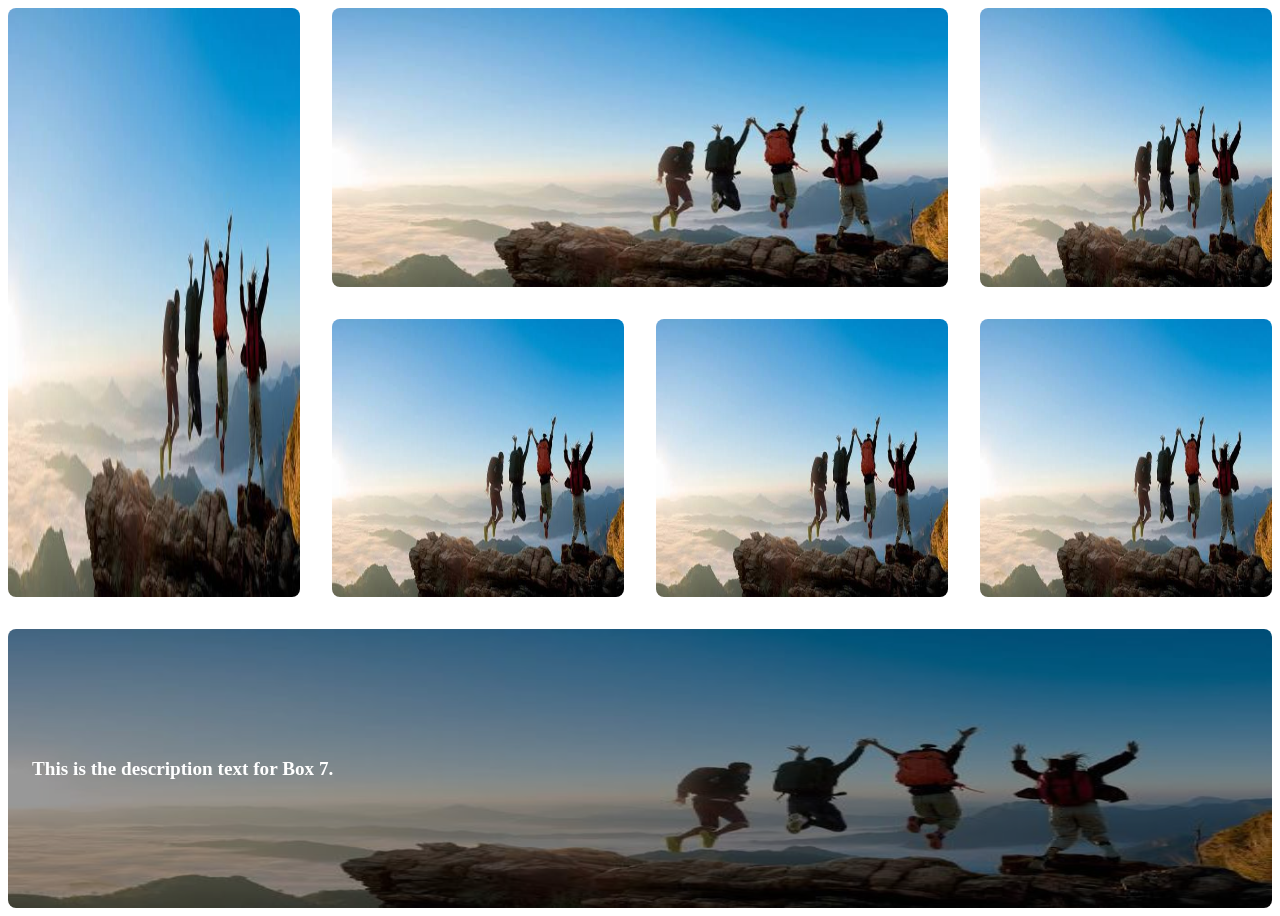
<file: index.html>
<!DOCTYPE html>
<html lang="en">
<head>
    <meta charset="UTF-8">
    <meta name="viewport" content="width=device-width, initial-scale=1.0">
    <title>Document</title>
    <link rel="stylesheet" href="grid.css">
</head>
<body>
    
  <div class="grid-container">
    <div class="item item-1"></div>
    <div class="item item-2"></div>
    <div class="item item-3"></div>
    <div class="item item-4"></div>
    <div class="item item-5"></div>
    <div class="item item-6"></div>
    <div class="item item-7">
        <p>This is the description text for Box 7.</p>
    </div>
</div>

</body>
</html>
</file>
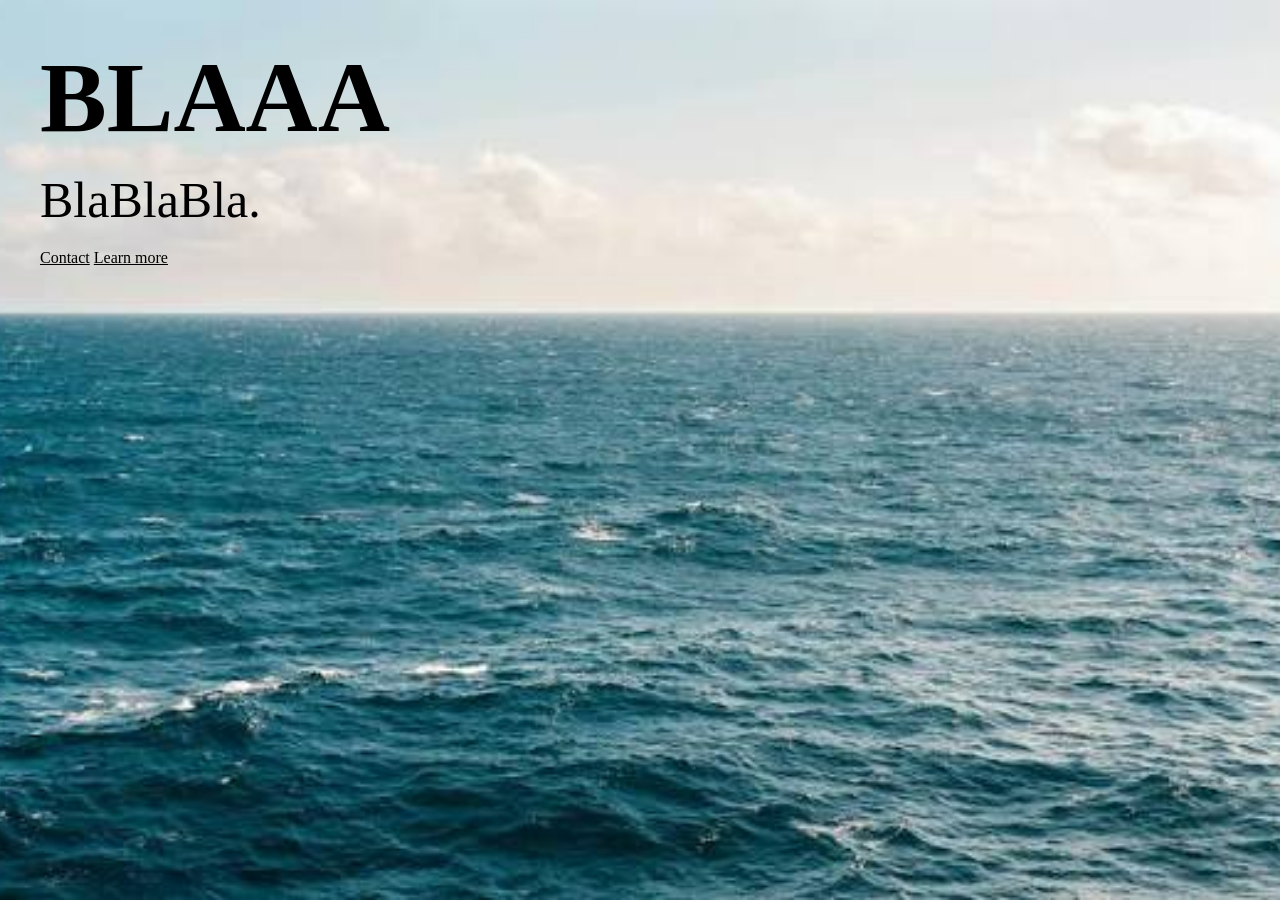
<file: index.2.html>
<!DOCTYPE html>
<html>
<head>
    <meta charset="UTF-8">
    <meta name="viewport" content="width=device-width, initial-scale=1.0">

    <title>Responsive Design</title>
    <link rel="stylesheet" href="style2.css">
</head>

<body>

    <div class="box">

        <div class="content">
            
            <h1>BLAAA</h1>

            <p>BlaBlaBla.</p>

            <a href="#">Contact</a>

            <a href="#">Learn more</a>
        </div>

    </div>

</body>
</html>
</file>
<file: grid.css>
.grid-container {
    height: 100vh;
    display: grid;
    grid-template-rows: 1fr 1fr 1fr;
    grid-template-columns: 1fr 1fr 1fr 1fr;

    grid-template-areas: 
        "box1 box2 box2 box3"
        "box1 box4 box5 box6"
        "box7 box7 box7 box7";

    gap: 2rem;
}

.item {
    padding: 2rem;
    background-color: pink;
    color: black;
    text-align: center;
    border-radius: 8px;
    font-size: 2rem;
}

.item {
    border-radius: 8px;
    background-size: 100% 100%; 
    background-position: center;
    background-repeat: no-repeat;
}

.item-7 {
    grid-area: box7;
    background-image: url('your-image.jpg');
    background-size: 100% 100%;
    background-position: center;
    background-repeat: no-repeat;
    
    display: flex;
    justify-content: flex-start; 
    align-items: center;        
    text-align: left;
    
    color: #ffffff;
    font-weight: bold;
    font-size: 1.2rem;
    padding: 1.5rem;             
    background-color: rgba(0, 0, 0, 0.4);
    background-blend-mode: overlay;
}

.item-1 { grid-area: box1; background-image: url('images/ad.jpeg'); }
.item-2 { grid-area: box2; background-image: url('images/ad.jpeg'); }
.item-3 { grid-area: box3; background-image: url('images/ad.jpeg'); }
.item-4 { grid-area: box4; background-image: url('images/ad.jpeg'); }
.item-5 { grid-area: box5; background-image: url('images/ad.jpeg'); }
.item-6 { grid-area: box6; background-image: url('images/ad.jpeg'); }
.item-7 { grid-area: box7; background-image: url('images/ad.jpeg'); }
</file>
<file: style2.css>
* {
    margin: 0;
    padding: 0;
    box-sizing: border-box;
}

body {
    font: Arial, sans-serif;
    min-height: 100vh;
    padding: 20px;

    background-image: url("images/sea.jpeg");
    background-size: cover;
    background-position: center;
    background-repeat: no-repeat;
}

.content {
    padding: 20px;
}

.content h1 {
    margin-bottom: 16px;
}

.content p {
    margin-bottom: 20px;
}

.content button {
    padding: 8px 15px;
    margin-right: 10px;
}

.content a {
    font-size: 16px;
    color: black;
}

@media screen and (max-width:2560px) {

    .content h1 {
        font-size: 100px;
    }

    .content p {
        font-size: 50px;
    }
    
}

@media screen and (max-width: 1024px) {

    .content h1 {
        font-size: 28px;
    }

    .content p {
        font-size: 24px;
    }

}

@media screen and (max-width: 768px) {

    .content h1 {
        font-size: 36px;
    }

    .content p {
        font-size: 18px;
    }

}

@media screen and (max-width: 425px) {


    .content h1 {
        font-size: 16px;
    }

    .content p {
        font-size: 20px;
    }

}
</file>
